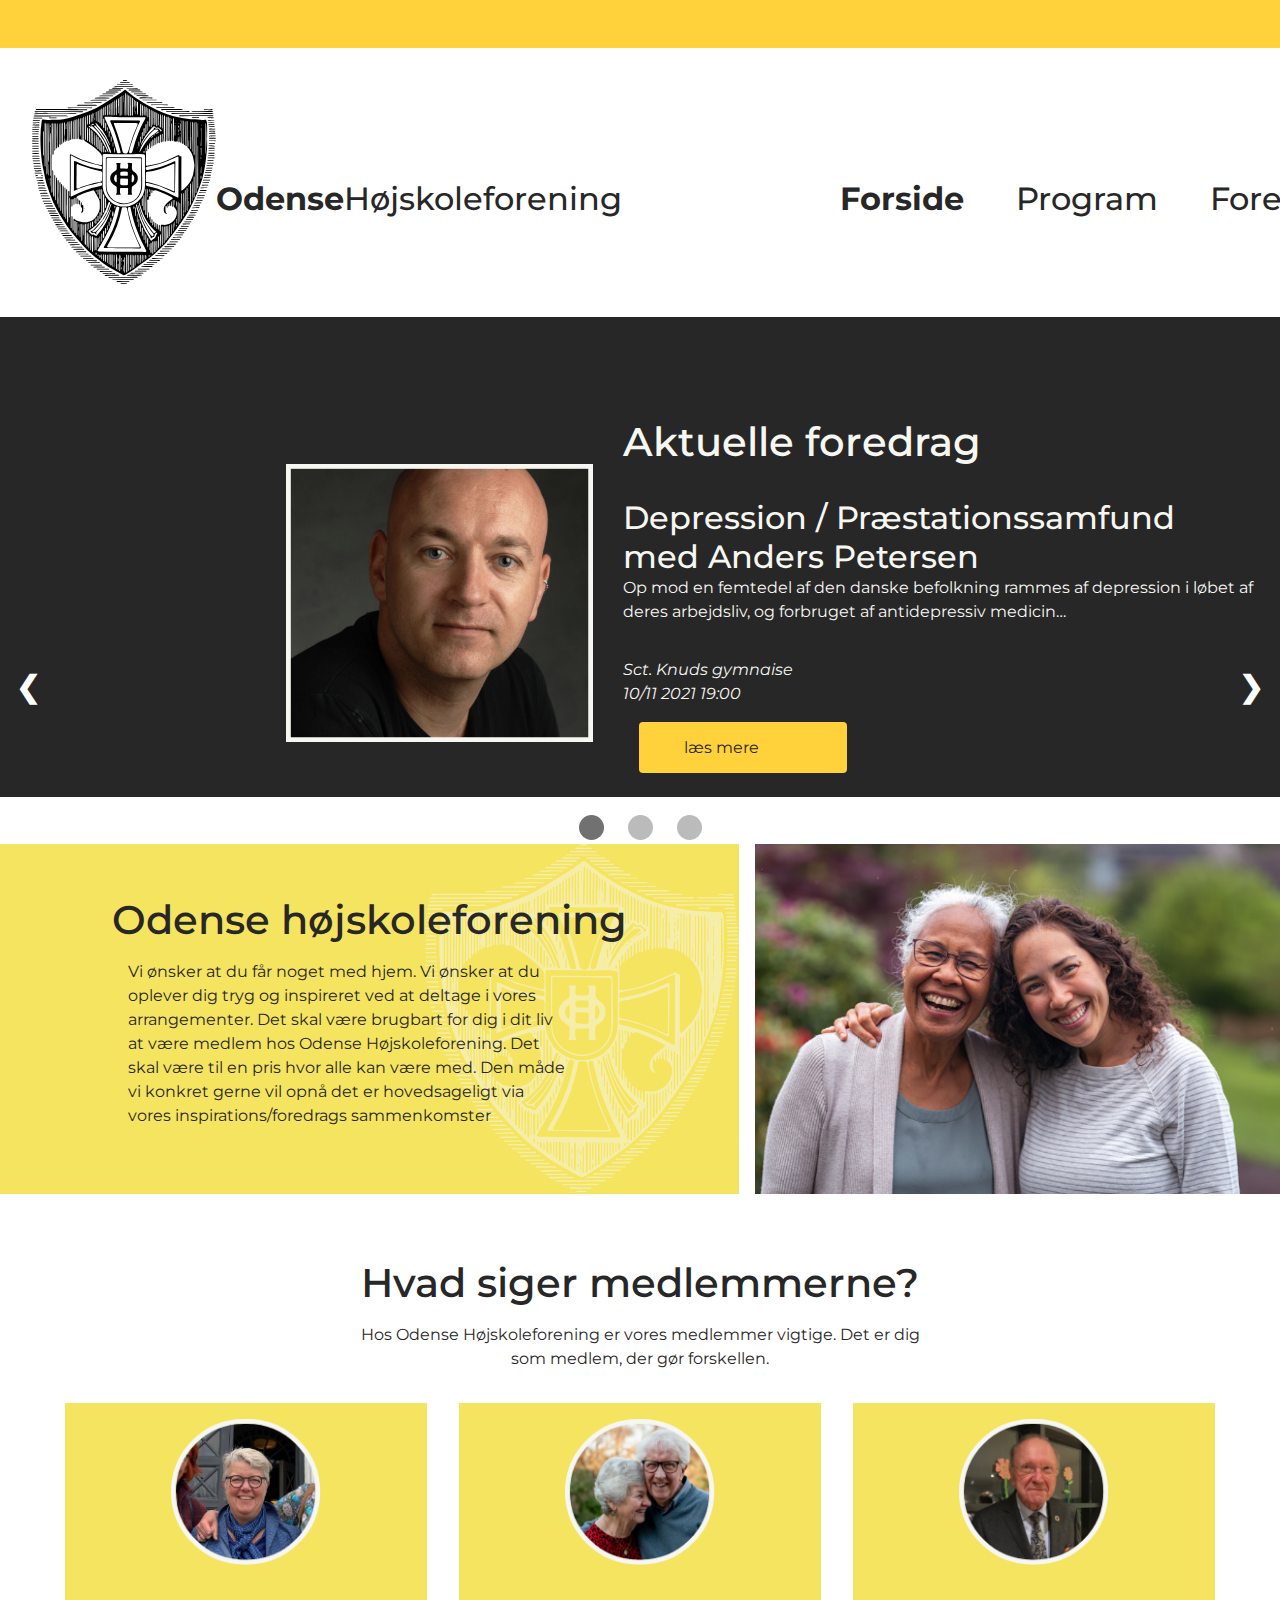
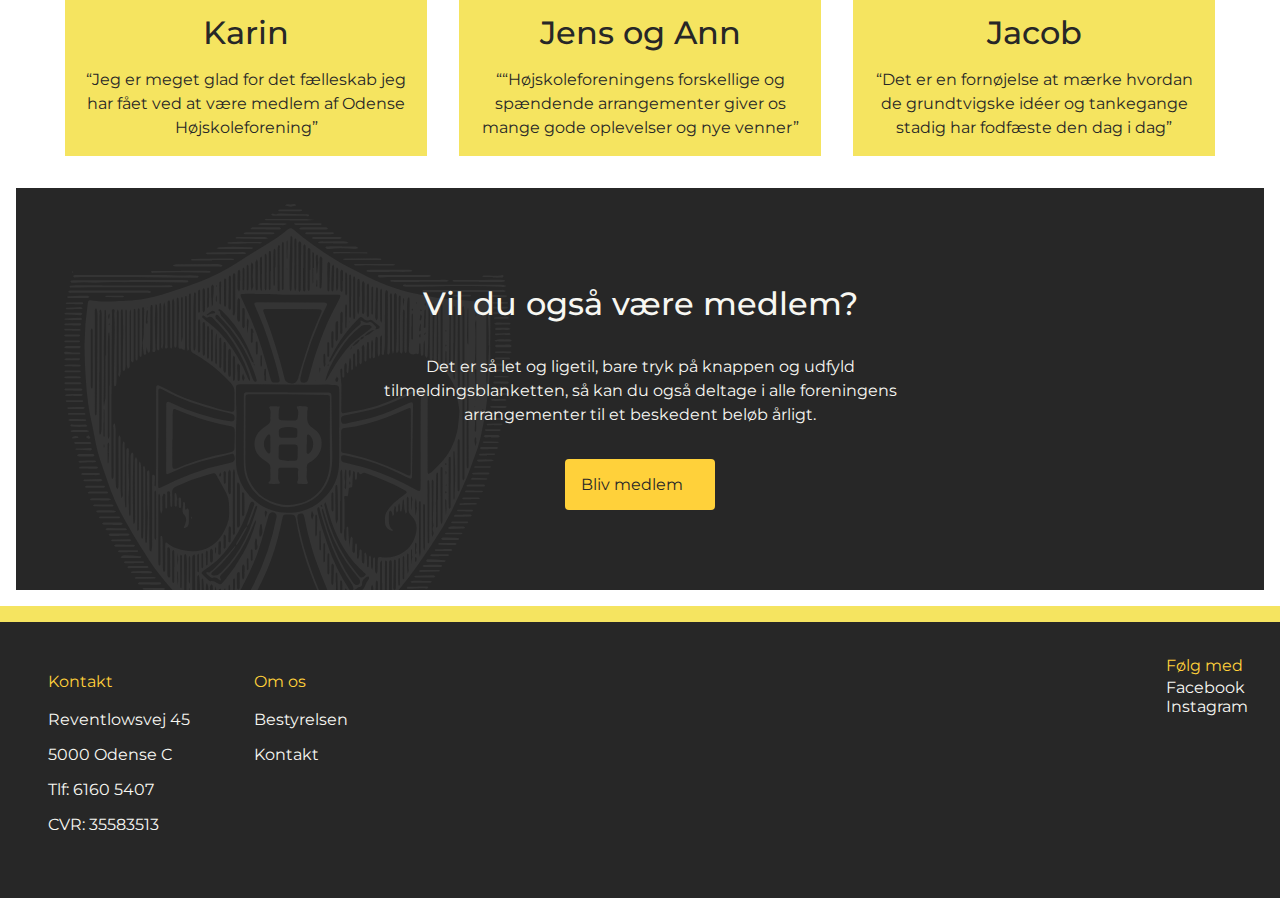
<file: index.html>
<!DOCTYPE html>
<html lang="da">

<head>
    <meta charset="UTF-8">
    <meta name="Description"
        content="Hos Odense højskole-forening vil vi mere end at holde foredrag. Du vil opleve hygge og et samvær med ligesindet om centrale emner her i livet. Du vil blive en del af et fællesskab som du kender det fra den forening du ellers hjemmevant med.">
    <meta http-equiv="X-UA-Compatible" content="IE=edge">
    <meta name="viewport" content="width=device-width, initial-scale=1.0">
    <title>O-hf Forside</title>
    <link rel="stylesheet" href="style.css">
    <link rel="stylesheet" href="https://cdnjs.cloudflare.com/ajax/libs/font-awesome/6.0.0-beta3/css/all.min.css"
        integrity="sha512-Fo3rlrZj/k7ujTnHg4CGR2D7kSs0v4LLanw2qksYuRlEzO+tcaEPQogQ0KaoGN26/zrn20ImR1DfuLWnOo7aBA=="
        crossorigin="anonymous" referrerpolicy="no-referrer" />
    <script src="app.js" defer></script>
    <link rel="stylesheet" href="slideshow.css">
    <script src="slideshow.js" defer></script>
</head>

<body>
    <div class="topline"></div>

    <nav>
        <div class="nav-wrap">
            <div class="logo-wrap">

                <img class="logo" src="./img/forside/ohf_logo.svg"
                    alt="Odense Højskole foredrag trygt fælleskab brugbart arrangementer pris">

                <h3><strong>Odense</strong>Højskoleforening</h3>
            </div>


            <ul>
                <li><a href="index.html"> <strong> Forside </strong></a></li>
                <li><a href="program.html">Program</a>

                </li>
                <li><a href="#">Foreningen</a>
                    <ul class="dropdown">
                        <li><a href="kontakt.html">Kontakt</a></li>
                        <li><a href="bestyrelsen.html">Bestyrelse</a></li>

                        <li><a href="bliv-medlem.html">Bliv medlem</a></li>
                    </ul>
                </li>
            </ul>
        </div>
        <div class="mobile-menu-wrap">
            <div class="logo-wrap">

                <img class="logo" src="./img/forside/ohf_logo.svg"
                    alt="Odense Højskole foredrag trygt fælleskab brugbart arrangementer pris">

                <h4><strong>Odense <br></strong>Højskoleforening</h4>
            </div>

            <div class="burger-menu" id="burgerMenu" onclick="showMenu()">
                <div class="icon-wrap">
                    <div class="burger-line"></div>
                    <div class="burger-line"></div>
                    <div class="burger-line"></div>
                </div>
            </div>
        </div>
        <div class="mobile-menu" id="mobileMenu">
            <i class="fas fa-times fa-5x" onclick="closeMenu()"></i>
            <ul>
                <li><a href="index.html">Forside</a></li>
                <li><a href="program.html">Program</a></li>
                <li><a href="kontakt.html">Kontakt</a></li>
                <li><a href="bestyrelsen.html">Bestyrelse</a></li>
                <li><a href="bliv-medlem.html">Bliv medlem</a></li>
            </ul>
        </div>
    </nav>
    <!-- Slideshow container -->
    <div class="slideshow-container">
        <!-- Full-width images with number and caption text -->
        <div class="mySlides fade">


            <div class="text content-container">
                <img class="img-slideshow" src="./img/program/feminisme.png"
                    alt="Odense Højskole foredrag om Rusland historie">

                <div class="img-container-slider">
                    <h2>Aktuelle foredrag
                    </h2>
                    <h3>Depression / Præstationssamfund <br> med Anders Petersen</h3>

                    <p>Op mod en femtedel af den danske befolkning rammes af depression i løbet af deres arbejdsliv, og
                        forbruget af antidepressiv medicin…
                    </p>
                    <br> <br>
                    <p><i>Sct. Knuds gymnaise <br> 10/11 2021 19:00</i></p>

                    <a href="program.html"> <span class="information-btn">
                            læs mere <i class="fa-solid fa-arrow-right"></i>
                        </span></a>
                </div>

            </div>
        </div>

        <div class="mySlides fade">



            <div class="text content-container">
                <img class="img-slideshow" src="img/program/Rusland.png"
                    alt="Odense Højskole foredrag om Rusland historie">

                <div class="img-container-slider">
                    <h2>Aktuelle foredrag
                    </h2>
                    <h3>Putins Rusland <br> med Jens Vorning</h3>

                    <p>Deltagerne får både et indblik i Ruslands historie og i hvordan, det står til under Putin.
                        Hvordan er vilkårerne for den almindelige russer og for den politiske opposition? Hvor står
                        Rusland militært og i forhold til Vesten og Kina?
                    </p>
                    <br> <br>
                    <p><i>Sct. Knuds gymnaise <br> 20/01 2022 19:00</i></p>
                    <a href="program.html"> <span class="information-btn">
                            læs mere <i class="fa-solid fa-arrow-right"></i>
                        </span></a>
                </div>
            </div>
        </div>

        <div class="mySlides fade">



            <div class="text content-container">
                <img class="img-slideshow" src="img/program/i-kongensklaer.png"
                    alt="Odense Højskole foredrag om Rusland historie">

                <div class="img-container-slider">
                    <h2>Aktuelle foredrag
                    </h2>
                    <h3> I kongens klæ’r
                        <br> Lone Træholt</h3>

                    <p>- En personlig beretning om et liv i Forsvaret, mange fantastiske
                        oplevelser og om at sprænge glasloftet.
                    </p>
                    <br> <br>
                    <p><i>Sct. Knuds gymnaise <br> 09/02 2022 18:00</i></p>
                    <a href="program.html"> <span class="information-btn">
                            læs mere <i class="fa-solid fa-arrow-right"></i>
                        </span></a>
                </div>
            </div>
        </div>
    </div>







    <!-- Next and previous buttons -->
    <a class="prev" onclick="plusSlides(-1)">&#10094;</a>
    <a class="next" onclick="plusSlides(1)">&#10095;</a>

    <br>
    <!-- The dots/circles -->
    <div style="text-align:center">
        <span class="dot" onclick="currentSlide(1)"></span>
        <span class="dot" onclick="currentSlide(2)"></span>
        <span class="dot" onclick="currentSlide(3)"></span>
    </div>


    <section class="about-ohf">
        <div class="wrapper-about-ohf">
            <img class="logo-underlay-about logo-opc" src="./img/forside/ohf_logo-white.svg"
                alt="Udover at vi hygger os ønsker vi at du får noget brugbart med hjem">
            <div class="content-index-about">
                <h2>Odense højskoleforening</h2>
                <p>Vi ønsker at du får noget med hjem. Vi ønsker at du oplever dig tryg og inspireret ved at deltage i
                    vores
                    arrangementer. Det skal være brugbart for dig i dit liv at være medlem hos Odense Højskoleforening.
                    Det
                    skal være til en pris hvor alle kan være med. Den måde vi konkret gerne vil opnå det er
                    hovedsageligt
                    via vores inspirations/foredrags sammenkomster</p>
            </div>
        </div>
        <img class="about-ohf-img" src="./img/forside/mor_datter.png"
            alt="Du skal føle at det er et trygt fællesskab også for dig. Fællessang fra højskolesangbogen ">
    </section>

    <section class="member-saying">
        <div class="text-member-top">
            <h2>Hvad siger medlemmerne?</h2>
            <p class="test"> Hos Odense Højskoleforening er vores medlemmer vigtige.
                Det er dig som medlem, der gør forskellen.
            </p>
        </div>



        <div class="member-sayings-wrap">
            <div class="member-sayings-block">
                <img src="img/forside/karin.png" alt="Samtale og samvær om aftenens emne">
                <h3>Karin</h3>
                <p>“Jeg er meget glad for det fælleskab jeg har fået ved at være medlem af Odense Højskoleforening”
                </p>
            </div>

            <div class="member-sayings-block">
                <img src="img/forside/jens_ann.png" alt="Du skal føle at det er et trygt fællesskab også for dig">
                <h3>Jens og Ann</h3>
                <p>““Højskoleforeningens forskellige og spændende arrangementer giver os mange gode oplevelser og
                    nye
                    venner”</p>
            </div>
            <div class="member-sayings-block" id="last-block-member">
                <img src="img/forside/jacob.png" alt="Foredragene skal være brugbart for dig i din hverdag">
                <h3>Jacob</h3>
                <p>“Det er en fornøjelse at mærke hvordan de grundtvigske idéer og tankegange stadig har fodfæste
                    den
                    dag i dag”
                </p>
            </div>
        </div>

    </section>

    <section class="become-member">
        <div class="become-member-bg">
            <img class="logo-underlay-slider become-member-underlay" src="./img/forside/ohf_logo-darkgrey.svg"
                alt="Det skal være til en pris hvor alle kan være med">
            <h3>Vil du også være medlem? </h3>
            <p>Det er så let og ligetil, bare tryk på knappen og udfyld tilmeldingsblanketten, så kan du også deltage i
                alle foreningens arrangementer til et beskedent beløb årligt. </p>

        </div>
        <a href="bliv-medlem.html" class="become-mem-btn"> <span class="information-btn ">
                Bliv medlem <i class="fa-solid fa-arrow-right"></i>
            </span></a>
    </section>
    <div class="line-through-footer"> </div>
    <footer>

        <div class="footer-wrap">
            <div class="contact-footer">
                <p>Kontakt</p>
                <ul>
                    <li>Reventlowsvej 45</li>
                    <li>5000 Odense C</li>
                    <li>Tlf: 6160 5407</li>
                    <li>CVR: 35583513</li>
                </ul>
            </div>
            <div class="links-footer">
                <p>Om os</p>
                <ul>
                    <li><a href="bestyrelsen.html">Bestyrelsen</a></li>

                    <li><a href="kontakt.html">Kontakt</a></li>

                </ul>
            </div>
        </div>

        <div class="some-footer">
            <p>Følg med</p>
            <div class="some-wrap-footer">
                <i></i>
                <a href="facebook.com"> Facebook</a>
            </div>
            <div class="some-wrap-footer">
                <i></i>
                <a href="instagram.com"> Instagram</a>
            </div>
        </div>
    </footer>


</body>

</html>
</file>
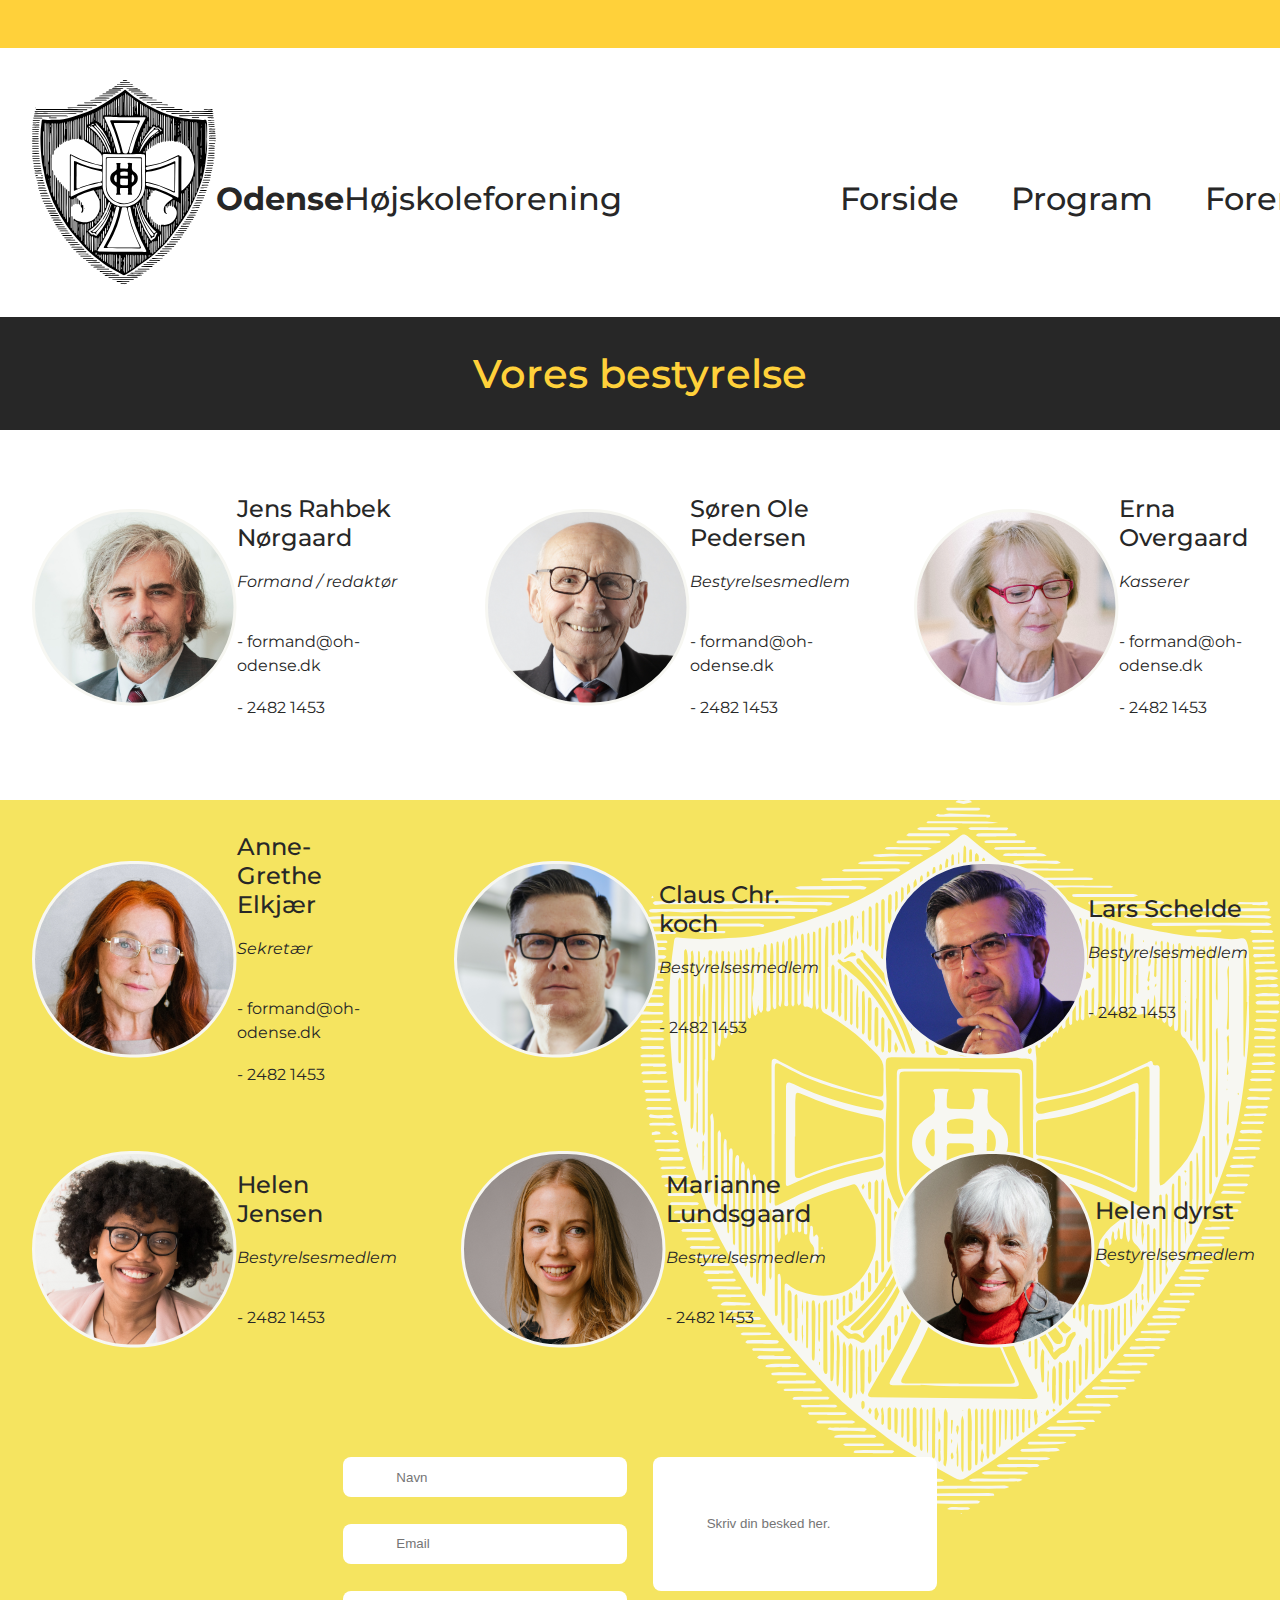
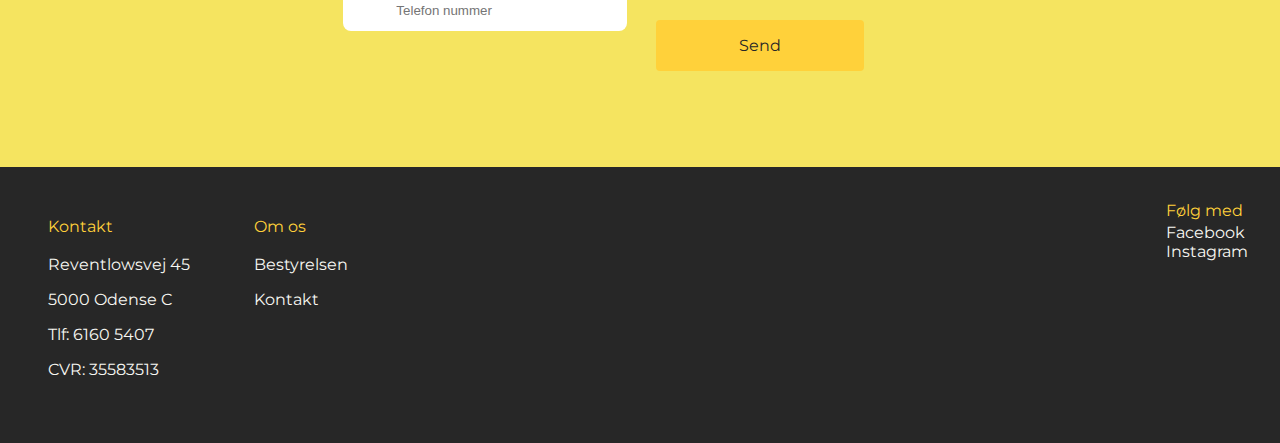
<file: bestyrelsen.html>
<!DOCTYPE html>
<html lang="da">

<head>
    <meta charset="UTF-8">
    <meta http-equiv="X-UA-Compatible" content="IE=edge">
    <meta name="viewport" content="width=device-width, initial-scale=1.0">
    <title>Bestyrelsen O-HF</title>
    <link rel="stylesheet" href="style.css">
    <link rel="stylesheet" href="https://cdnjs.cloudflare.com/ajax/libs/font-awesome/6.0.0-beta3/css/all.min.css"
        integrity="sha512-Fo3rlrZj/k7ujTnHg4CGR2D7kSs0v4LLanw2qksYuRlEzO+tcaEPQogQ0KaoGN26/zrn20ImR1DfuLWnOo7aBA=="
        crossorigin="anonymous" referrerpolicy="no-referrer" />
    <script src="app.js" defer></script>
</head>

<body>
    <div class="topline"></div>
    <nav>
        <div class="nav-wrap">
            <div class="logo-wrap">
                <img class="logo" src="./img/forside/ohf_logo.svg"
                    alt="Odense, højskole, forening, foredrag, samvær, fællesskabet">
                <h3><strong>Odense</strong>Højskoleforening</h3>
            </div>


            <ul>
                <li><a href="index.html">Forside</a></li>
                <li><a href="program.html">Program</a>

                </li>
                <li><a href="#">Foreningen</a>
                    <ul class="dropdown">
                        <li><a href="kontakt.html">Kontakt</a></li>
                        <li><a href="bestyrelsen.html">Bestyrelse</a></li>

                        <li><a href="bliv-medlem.html">Bliv medlem</a></li>
                    </ul>
                </li>
            </ul>
        </div>
        <div class="mobile-menu-wrap">
            <div class="logo-wrap">
                <img class="logo" src="./img/forside/ohf_logo.svg"
                    alt="Odense, højskole, forening, foredrag, samvær, fællesskabet">
                <h4><strong>Odense <br></strong>Højskoleforening</h4>
            </div>

            <div class="burger-menu" id="burgerMenu" onclick="showMenu()">
                <div class="icon-wrap">
                    <div class="burger-line"></div>
                    <div class="burger-line"></div>
                    <div class="burger-line"></div>
                </div>
            </div>
        </div>

        <div class="mobile-menu" id="mobileMenu">
            <i class="fas fa-times fa-5x" onclick="closeMenu()"></i>
            <ul>

                <li><a href="index.html">Odense højskole</a></li>
                <li><a href="program.html">Program</a></li>

                <li><a href="kontakt.html">Kontakt</a></li>
                <li><a href="bestyrelsen.html">Bestyrelse</a></li>

                <li><a href="bliv-medlem.html">Bliv medlem</a></li>

            </ul>
        </div>


    </nav>


    <div class="black-line-through">
        <h2>Vores bestyrelse</h2>
    </div>

    <div class="flex-coloumn-row-wrap-board">
        <div class="single-person-wrap-board">
            <img src="./img/bestyrelsen/jens.png" alt="Odense, højskole, forening, foredrag, samvær, fællesskabet">
            <div class="content-wrap-board">
                <h4>Jens Rahbek
                    Nørgaard </h4> <br>
                <p><i>Formand / redaktør</i></p><br>
                <br>
                <p><i class="fas fa-envelope"></i> - formand@oh-odense.dk</p><br>
                <p><i class="fas fa-phone"></i> - 2482 1453</p>
            </div>
        </div>
        <div class="single-person-wrap-board">
            <img src="./img/bestyrelsen/soeren.png" alt="Odense, højskole, forening, foredrag, samvær, fællesskabet">
            <div class="content-wrap-board">
                <h4>Søren Ole Pedersen </h4> <br>
                <p><i>Bestyrelsesmedlem</i></p><br>
                <br>
                <p><i class="fas fa-envelope"></i> - formand@oh-odense.dk</p><br>
                <p><i class="fas fa-phone"></i> - 2482 1453</p>
            </div>
        </div>
        <div class="single-person-wrap-board">
            <img src="./img/bestyrelsen/erna.png" alt="Odense, højskole, forening, foredrag, samvær, fællesskabet">
            <div class="content-wrap-board">
                <h4>Erna Overgaard </h4> <br>
                <p><i>Kasserer</i></p><br>
                <br>
                <p><i class="fas fa-envelope"></i> - formand@oh-odense.dk</p><br>
                <p><i class="fas fa-phone"></i> - 2482 1453</p>
            </div>
        </div>
    </div>



    <div class="yellow-background-board">
        <div class="flex-coloumn-row-wrap-board">
            <div class="single-person-wrap-board">
                <img src="./img/bestyrelsen/anne.png" alt="Odense, højskole, forening, foredrag, samvær, fællesskabet">
                <div class="content-wrap-board">
                    <h4>Anne-Grethe Elkjær </h4> <br>
                    <p><i>Sekretær</i></p><br>
                    <br>
                    <p><i class="fas fa-envelope"></i> - formand@oh-odense.dk</p><br>
                    <p><i class="fas fa-phone"></i> - 2482 1453</p>
                </div>
            </div>
            <div class="single-person-wrap-board">
                <img src="./img/bestyrelsen/claus.png" alt="Odense, højskole, forening, foredrag, samvær, fællesskabet">
                <div class="content-wrap-board">
                    <h4>Claus Chr. koch </h4> <br>
                    <p><i>Bestyrelsesmedlem</i></p><br>
                    <br>

                    <p><i class="fas fa-phone"></i> - 2482 1453</p>
                </div>
            </div>
            <div class="single-person-wrap-board">
                <img src="./img/bestyrelsen/lars.png"
                    alt="Lars,Odense, højskole, forening, foredrag, samvær, fællesskabet">
                <div class="content-wrap-board">
                    <h4>Lars Schelde</h4> <br>
                    <p><i>Bestyrelsesmedlem</i></p><br>
                    <br>

                    <p><i class="fas fa-phone"></i> - 2482 1453</p>
                </div>
            </div>
        </div>

        <div class="flex-coloumn-row-wrap-board">
            <div class="single-person-wrap-board">
                <img src="./img/bestyrelsen/helen_j.png" alt="Helen højskole, forening, foredrag fællesskabet">
                <div class="content-wrap-board">
                    <h4>Helen Jensen </h4> <br>
                    <p><i>Bestyrelsesmedlem</i></p><br>
                    <br>

                    <p><i class="fas fa-phone"></i> - 2482 1453</p>
                </div>
            </div>
            <div class="single-person-wrap-board">
                <img src="./img/bestyrelsen/marianne.png" alt="Marianne Odense, højskole, forening">
                <div class="content-wrap-board">
                    <h4>Marianne Lundsgaard </h4> <br>
                    <p><i>Bestyrelsesmedlem</i></p><br>
                    <br>

                    <p><i class="fas fa-phone"></i> - 2482 1453</p>
                </div>
            </div>
            <div class="single-person-wrap-board">
                <img src="./img/bestyrelsen/helen_d.png" alt="Helen Odense, højskole, forening">
                <div class="content-wrap-board">
                    <h4>Helen dyrst </h4> <br>
                    <p><i>Bestyrelsesmedlem</i></p><br>
                    <br>

                </div>
            </div>
        </div>
        <form class="contact-form-container" autocomplete="on" id="form-board">
            <div class="form-contact-wrap">

                <input type="text" placeholder="Navn" id="fName" required>
                <input type="text" placeholder="Email" id="email" required>
                <input type="text" placeholder="Telefon nummer" id="phoneNumber" required>
            </div>


            <div class="container-inside-form">
                <input class="msg-input" type="text" placeholder="Skriv din besked her." required>


                <button class="information-btn" type="submit">Send</button>
            </div>
        </form>
    </div>





    <div class="line-through-footer"> </div>
    <footer>

        <div class="footer-wrap">
            <div class="contact-footer">
                <p>Kontakt</p>
                <ul>
                    <li>Reventlowsvej 45</li>
                    <li>5000 Odense C</li>
                    <li>Tlf: 6160 5407</li>
                    <li>CVR: 35583513</li>
                </ul>
            </div>
            <div class="links-footer">
                <p>Om os</p>
                <ul>
                    <li><a href="bestyrelsen.html">Bestyrelsen</a></li>

                    <li><a href="kontakt.html">Kontakt</a></li>

                </ul>
            </div>
        </div>

        <div class="some-footer">
            <p>Følg med</p>
            <div class="some-wrap-footer">
                <i></i>
                <a href="facebook.com"> Facebook</a>
            </div>
            <div class="some-wrap-footer">
                <i></i>
                <a href="instagram.com"> Instagram</a>
            </div>
        </div>
    </footer>

</body>

</html>
</file>
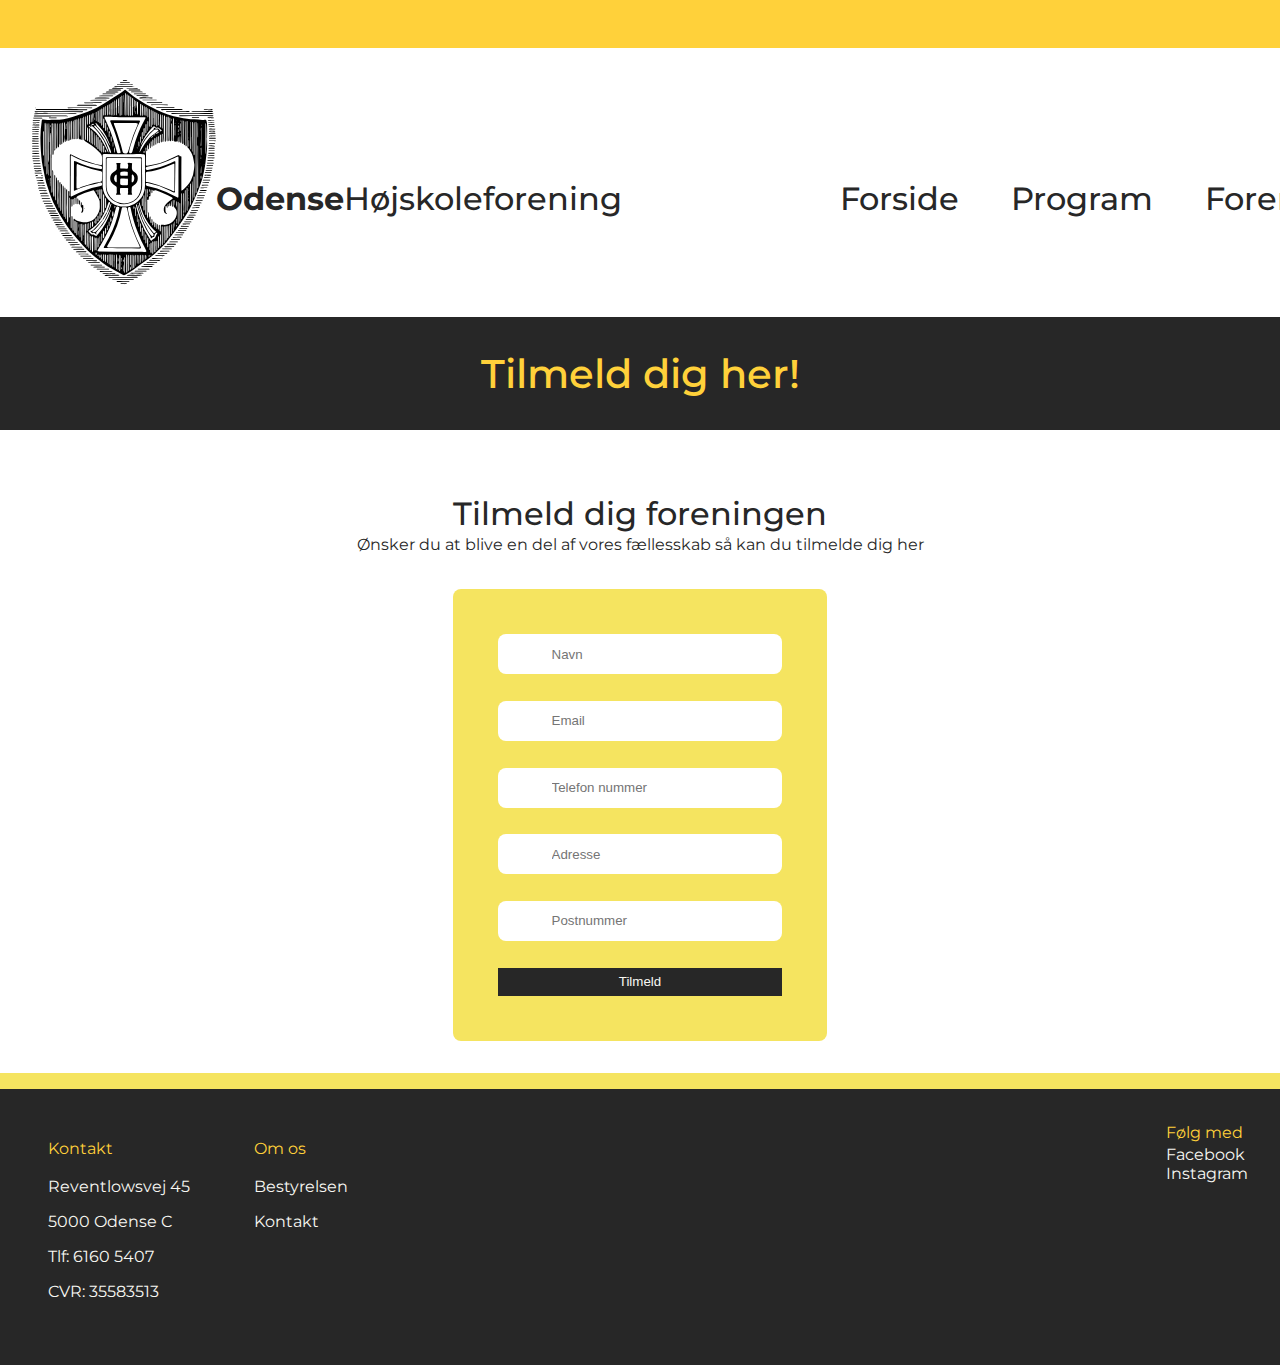
<file: bliv-medlem.html>
<!DOCTYPE html>
<html lang="da">

<head>
    <meta charset="UTF-8">
    <meta http-equiv="X-UA-Compatible" content="IE=edge">
    <meta name="viewport" content="width=device-width, initial-scale=1.0">
    <title>O-hf Forside</title>
    <link rel="stylesheet" href="style.css">
    <link rel="stylesheet" href="medlem.css">
    <link rel="stylesheet" href="https://cdnjs.cloudflare.com/ajax/libs/font-awesome/6.0.0-beta3/css/all.min.css"
        integrity="sha512-Fo3rlrZj/k7ujTnHg4CGR2D7kSs0v4LLanw2qksYuRlEzO+tcaEPQogQ0KaoGN26/zrn20ImR1DfuLWnOo7aBA=="
        crossorigin="anonymous" referrerpolicy="no-referrer" />

    <script src="nicole.js" defer></script>
</head>

<body>
    <div class="topline"></div>

    <nav>
        <div class="nav-wrap">
            <div class="logo-wrap">
                <img class="logo" src="./img/forside/ohf_logo.svg"
                    alt="Det skal være til en pris hvor alle kan være med">
                <h3><strong>Odense</strong>Højskoleforening</h3>
            </div>


            <ul>
                <li><a href="index.html">Forside</a></li>
                <li><a href="program.html">Program</a>

                </li>
                <li><a href="#">Foreningen</a>
                    <ul class="dropdown">
                        <li><a href="kontakt.html">Kontakt</a></li>
                        <li><a href="bestyrelsen.html">Bestyrelse</a></li>

                        <li><a href="bliv-medlem.html">Bliv medlem</a></li>
                    </ul>
                </li>
            </ul>
        </div>
        <div class="mobile-menu-wrap">
            <div class="logo-wrap">
                <img class="logo" src="./img/forside/ohf_logo.svg"
                    alt="Odense, højskole, forening, foredrag, samvær, fællesskabet">
                <h4><strong>Odense <br></strong>Højskoleforening</h4>
            </div>

            <div class="burger-menu" id="burgerMenu" onclick="showMenu()">
                <div class="icon-wrap">
                    <div class="burger-line"></div>
                    <div class="burger-line"></div>
                    <div class="burger-line"></div>
                </div>
            </div>
        </div>

        <div class="mobile-menu" id="mobileMenu">
            <i class="fas fa-times fa-5x" onclick="closeMenu()"></i>
            <ul>

                <li><a href="index.html">Forside</a></li>
                <li><a href="program.html">Program</a></li>

                <li><a href="kontakt.html">Kontakt</a></li>
                <li><a href="bestyrelsen.html">Bestyrelse</a></li>

                <li><a href="bliv-medlem.html">Bliv medlem</a></li>

            </ul>
        </div>


    </nav>


    <div class="black-line-through">
        <h2> Tilmeld dig her!</h2>
    </div>

    <div class="container-sign-up">
        <h3>Tilmeld dig foreningen</h3>
        <p>Ønsker du at blive en del af vores fællesskab
            så kan du tilmelde dig her </p>
        <div class="card-signup">
            <p id="error"></p>
            <form id="form--signup" class="form-signup" autocomplete="on" onsubmit="check()">
                <input id="name" class="signup-item1" type="text" placeholder="Navn">
                <input id="mail" class="signup-item1" type="text" placeholder="Email">
                <input id="phone" class="signup-item1" type="text" placeholder="Telefon nummer">
                <input id="adress" class="signup-item1" type="text" placeholder="Adresse">
                <input id="zip" class="signup-item1" type="text" placeholder="Postnummer">
                <button id="submit" type="submit" class="read-more-btn">
                    Tilmeld
                </button>
            </form>
        </div>

    </div>

    <div class="line-through-footer"> </div>
    <footer>

        <div class="footer-wrap">
            <div class="contact-footer">
                <p>Kontakt</p>
                <ul>
                    <li>Reventlowsvej 45</li>
                    <li>5000 Odense C</li>
                    <li>Tlf: 6160 5407</li>
                    <li>CVR: 35583513</li>
                </ul>
            </div>
            <div class="links-footer">
                <p>Om os</p>
                <ul>
                    <li><a href="bestyrelsen.html">Bestyrelsen</a></li>

                    <li><a href="kontakt.html">Kontakt</a></li>

                </ul>
            </div>
        </div>

        <div class="some-footer">
            <p>Følg med</p>
            <div class="some-wrap-footer">
                <i></i>
                <a href="facebook.com"> Facebook</a>
            </div>
            <div class="some-wrap-footer">
                <i></i>
                <a href="instagram.com"> Instagram</a>
            </div>
        </div>
    </footer>


</body>

</html>
</file>
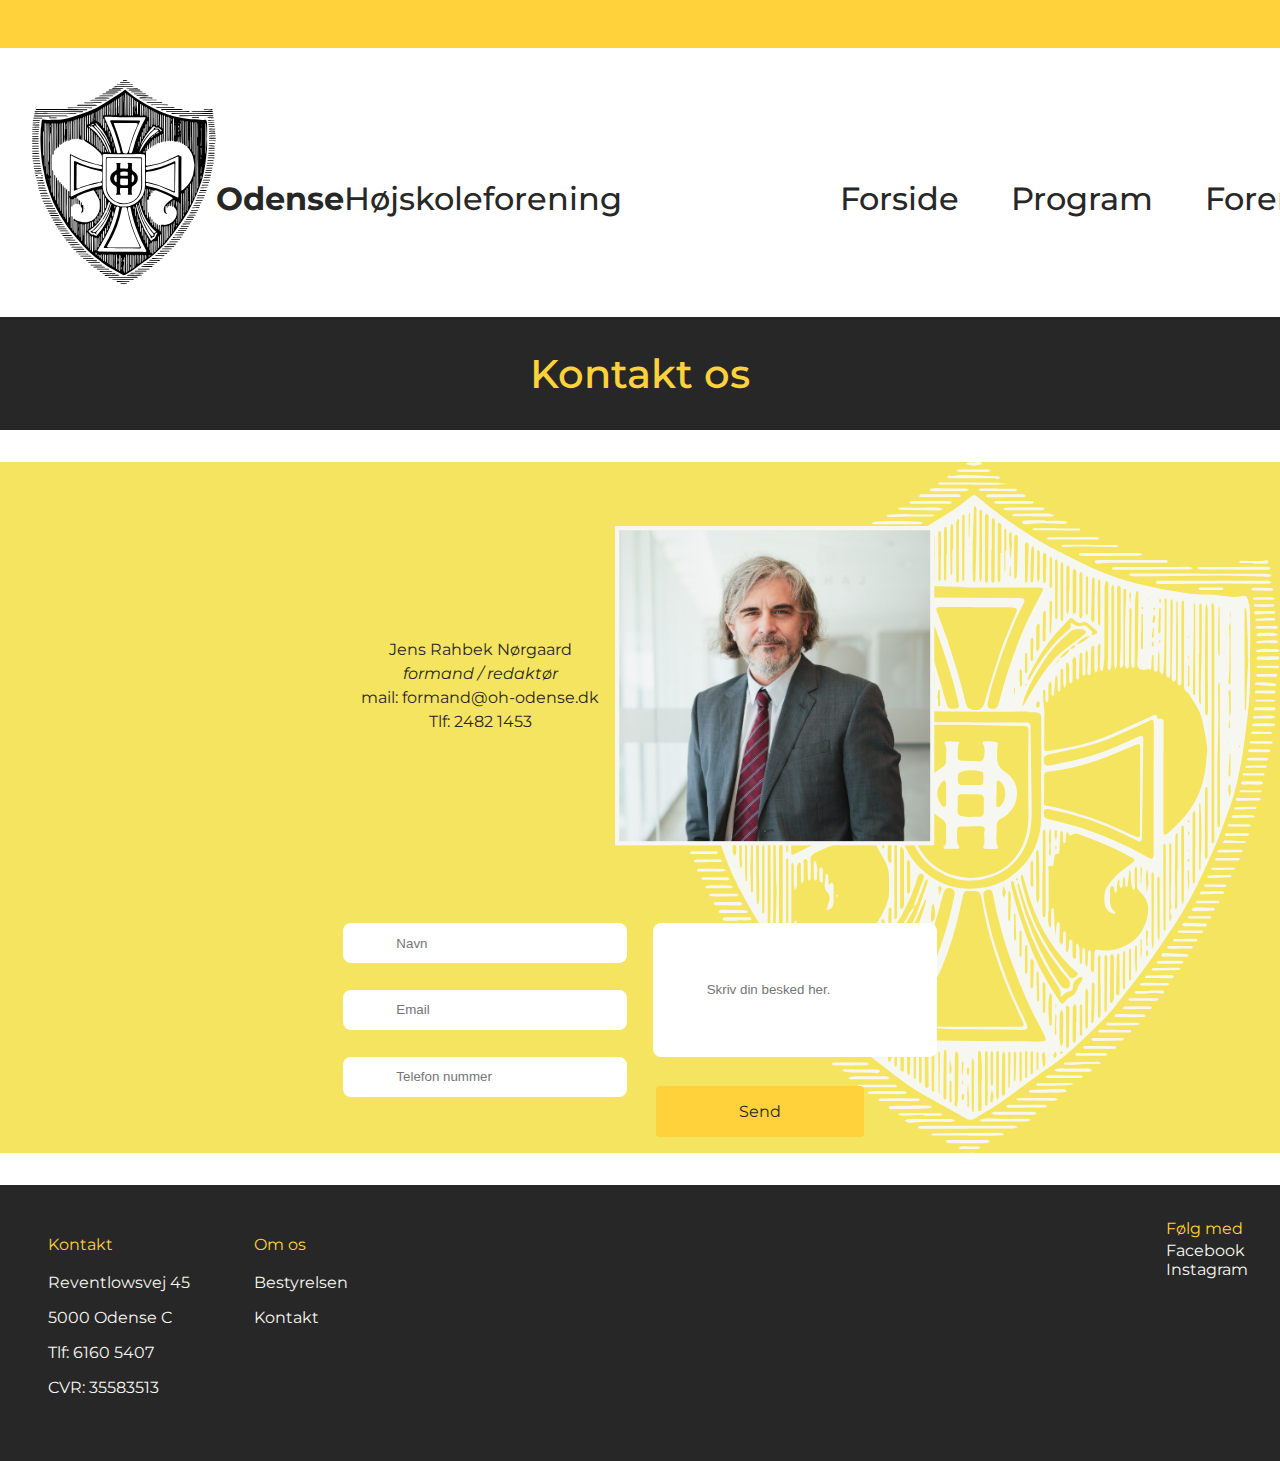
<file: kontakt.html>
<!DOCTYPE html>
<html lang="da">

<head>
    <meta charset="UTF-8">
    <meta http-equiv="X-UA-Compatible" content="IE=edge">
    <meta name="viewport" content="width=device-width, initial-scale=1.0">
    <title>O-hf Forside</title>
    <link rel="stylesheet" href="style.css">
    <link rel="stylesheet" href="https://cdnjs.cloudflare.com/ajax/libs/font-awesome/6.0.0-beta3/css/all.min.css"
        integrity="sha512-Fo3rlrZj/k7ujTnHg4CGR2D7kSs0v4LLanw2qksYuRlEzO+tcaEPQogQ0KaoGN26/zrn20ImR1DfuLWnOo7aBA=="
        crossorigin="anonymous" referrerpolicy="no-referrer" />
    <script src="app.js" defer></script>
    <script src="stopReload.js" defer></script>

</head>

<body>
    <div class="topline"></div>

    <nav>
        <div class="nav-wrap">
            <div class="logo-wrap">
                <img class="logo" src="./img/forside/ohf_logo.svg" alt="">
                <h3><strong>Odense</strong>Højskoleforening</h3>
            </div>


            <ul>
                <li><a href="index.html">Forside</a></li>
                <li><a href="program.html">Program</a>

                </li>
                <li><a href="#">Foreningen</a>
                    <ul class="dropdown">
                        <li><a href="kontakt.html"> <strong> Kontakt</strong></a></li>
                        <li><a href="bestyrelsen.html">Bestyrelse</a></li>

                        <li><a href="bliv-medlem.html">Bliv medlem</a></li>
                    </ul>
                </li>
            </ul>
        </div>
        <div class="mobile-menu-wrap">
            <div class="logo-wrap">
                <img class="logo" src="./img/forside/ohf_logo.svg" alt="">
                <h4><strong>Odense <br></strong>Højskoleforening</h4>
            </div>

            <div class="burger-menu" id="burgerMenu" onclick="showMenu()">
                <div class="icon-wrap">
                    <div class="burger-line"></div>
                    <div class="burger-line"></div>
                    <div class="burger-line"></div>
                </div>
            </div>
        </div>

        <div class="mobile-menu" id="mobileMenu">
            <!--  Event handler -->
            <i class="fas fa-times fa-5x" onclick="closeMenu()"></i>
            <ul>

                <li><a href="index.html">Forside</a></li>
                <li><a href="program.html">Program</a></li>

                <li><a href="kontakt.html">Kontakt</a></li>
                <li><a href="bestyrelsen.html">Bestyrelse</a></li>

                <li><a href="bliv-medlem.html">Bliv medlem</a></li>

            </ul>
        </div>


    </nav>


    <div class="black-line-through">
        <h2>Kontakt os</h2>
    </div>

    <section class="card-contactform">
        <div class="contact-wrap-top">

            <div class="contact-form-writing">
                <p>Jens Rahbek Nørgaard</p>
                <p><i>formand / redaktør</i></p>
                <p>mail: formand@oh-odense.dk
                </p>
                <p>Tlf: 2482 1453</p>
            </div>
            <img src="./img/bestyrelsen/jens-contact.png" alt="Portræt af Jens, bestyrelsesformand.">
        </div>

        <div class="member-modal" id="closeme">

            <ul id="menu">
            </ul>

            <button onclick="closeModal()" class="information-btn" id="closeBtn">Bekræft</button>

        </div>


        <form class="contact-form-container" autocomplete="on" id="form-contact" onsubmit="confirmMessage()">
            <div class="form-contact-wrap">

                <input type="text" placeholder="Navn" id="fName" required>
                <input type="text" placeholder="Email" id="email" required>
                <input type="text" placeholder="Telefon nummer" id="phoneNumber" required>
            </div>


            <div class="container-inside-form">
                <input class="msg-input" type="text" placeholder="Skriv din besked her." id="msg-input" required>


                <button class="information-btn" type="submit">Send</button>
            </div>
        </form>


    </section>

    <footer>

        <div class="footer-wrap">
            <div class="contact-footer">
                <p>Kontakt</p>
                <ul>
                    <li>Reventlowsvej 45</li>
                    <li>5000 Odense C</li>
                    <li>Tlf: 6160 5407</li>
                    <li>CVR: 35583513</li>
                </ul>
            </div>
            <div class="links-footer">
                <p>Om os</p>
                <ul>
                    <li><a href="bestyrelsen.html">Bestyrelsen</a></li>

                    <li><a href="kontakt.html">Kontakt</a></li>

                </ul>
            </div>
        </div>

        <div class="some-footer">
            <p>Følg med</p>
            <div class="some-wrap-footer">
                <i></i>
                <a href="facebook.com"> Facebook</a>
            </div>
            <div class="some-wrap-footer">
                <i></i>
                <a href="instagram.com"> Instagram</a>
            </div>
        </div>
    </footer>


</body>

</html>
</file>
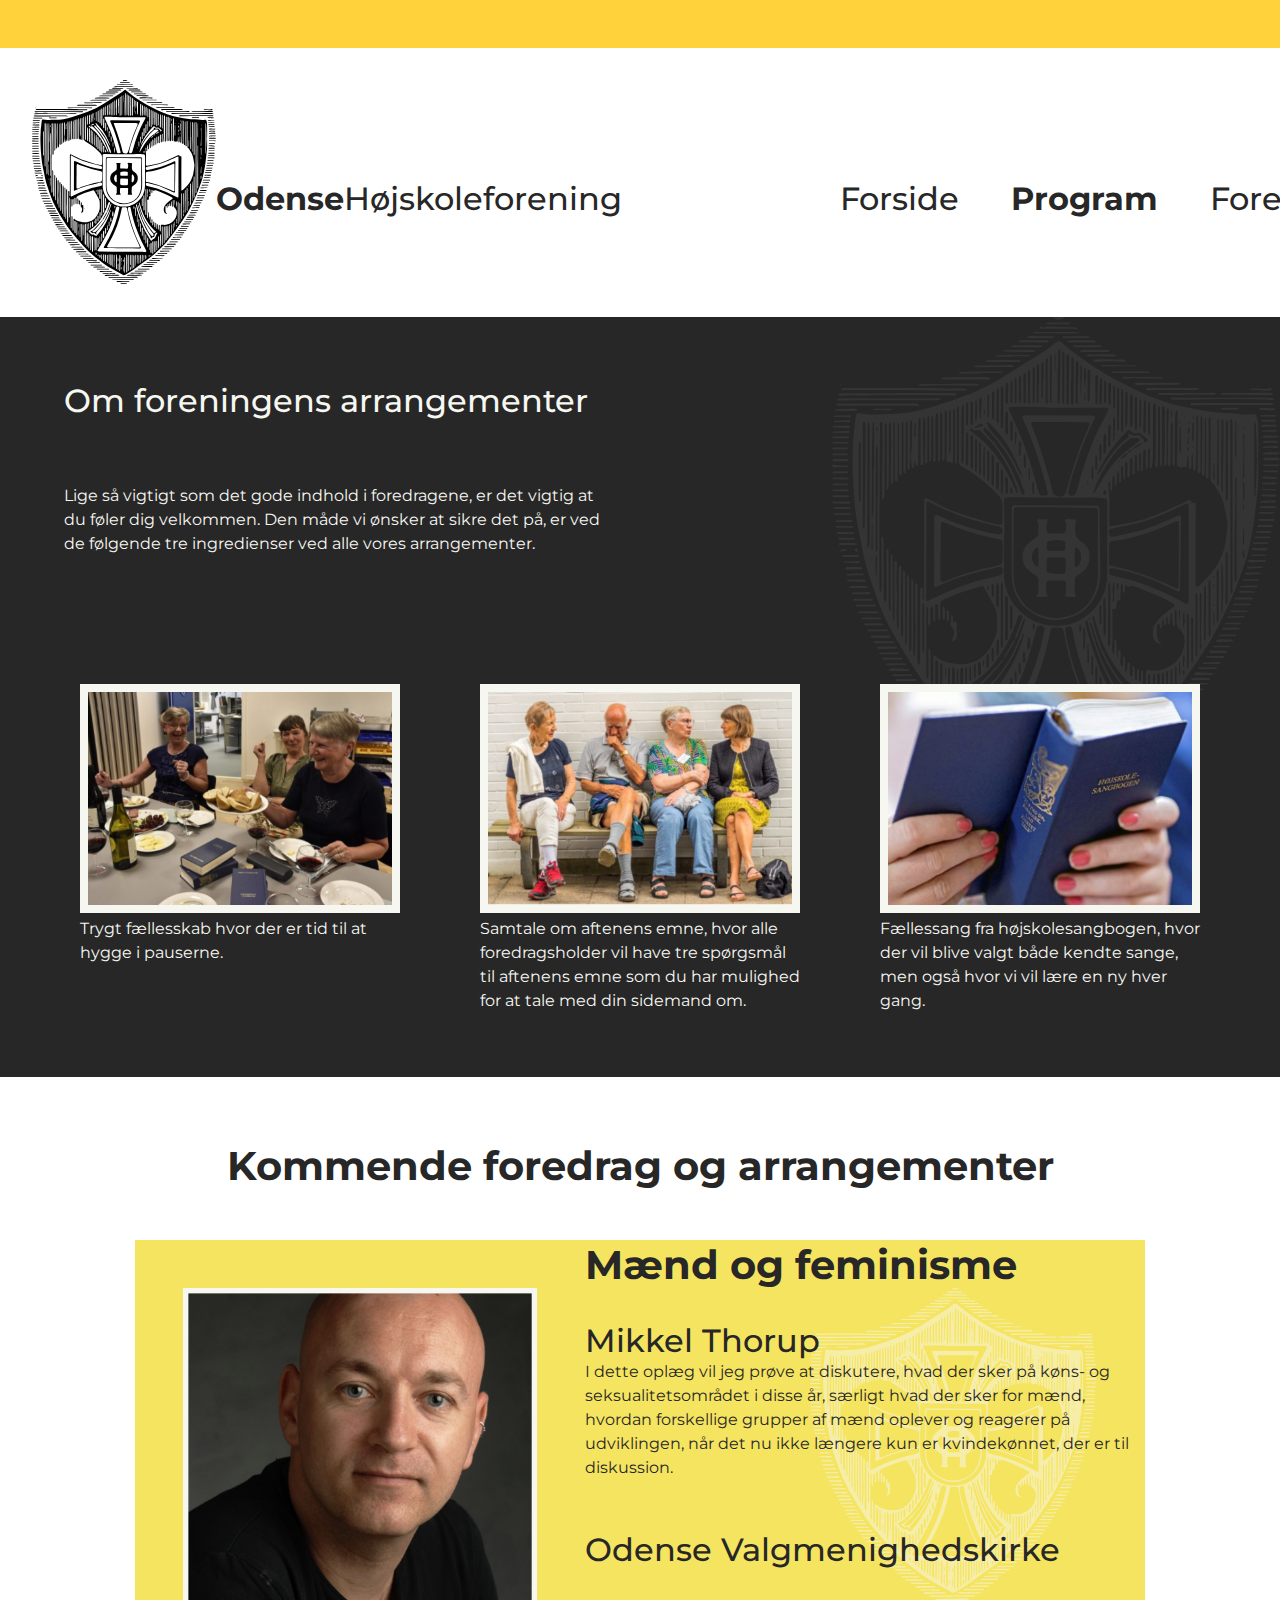
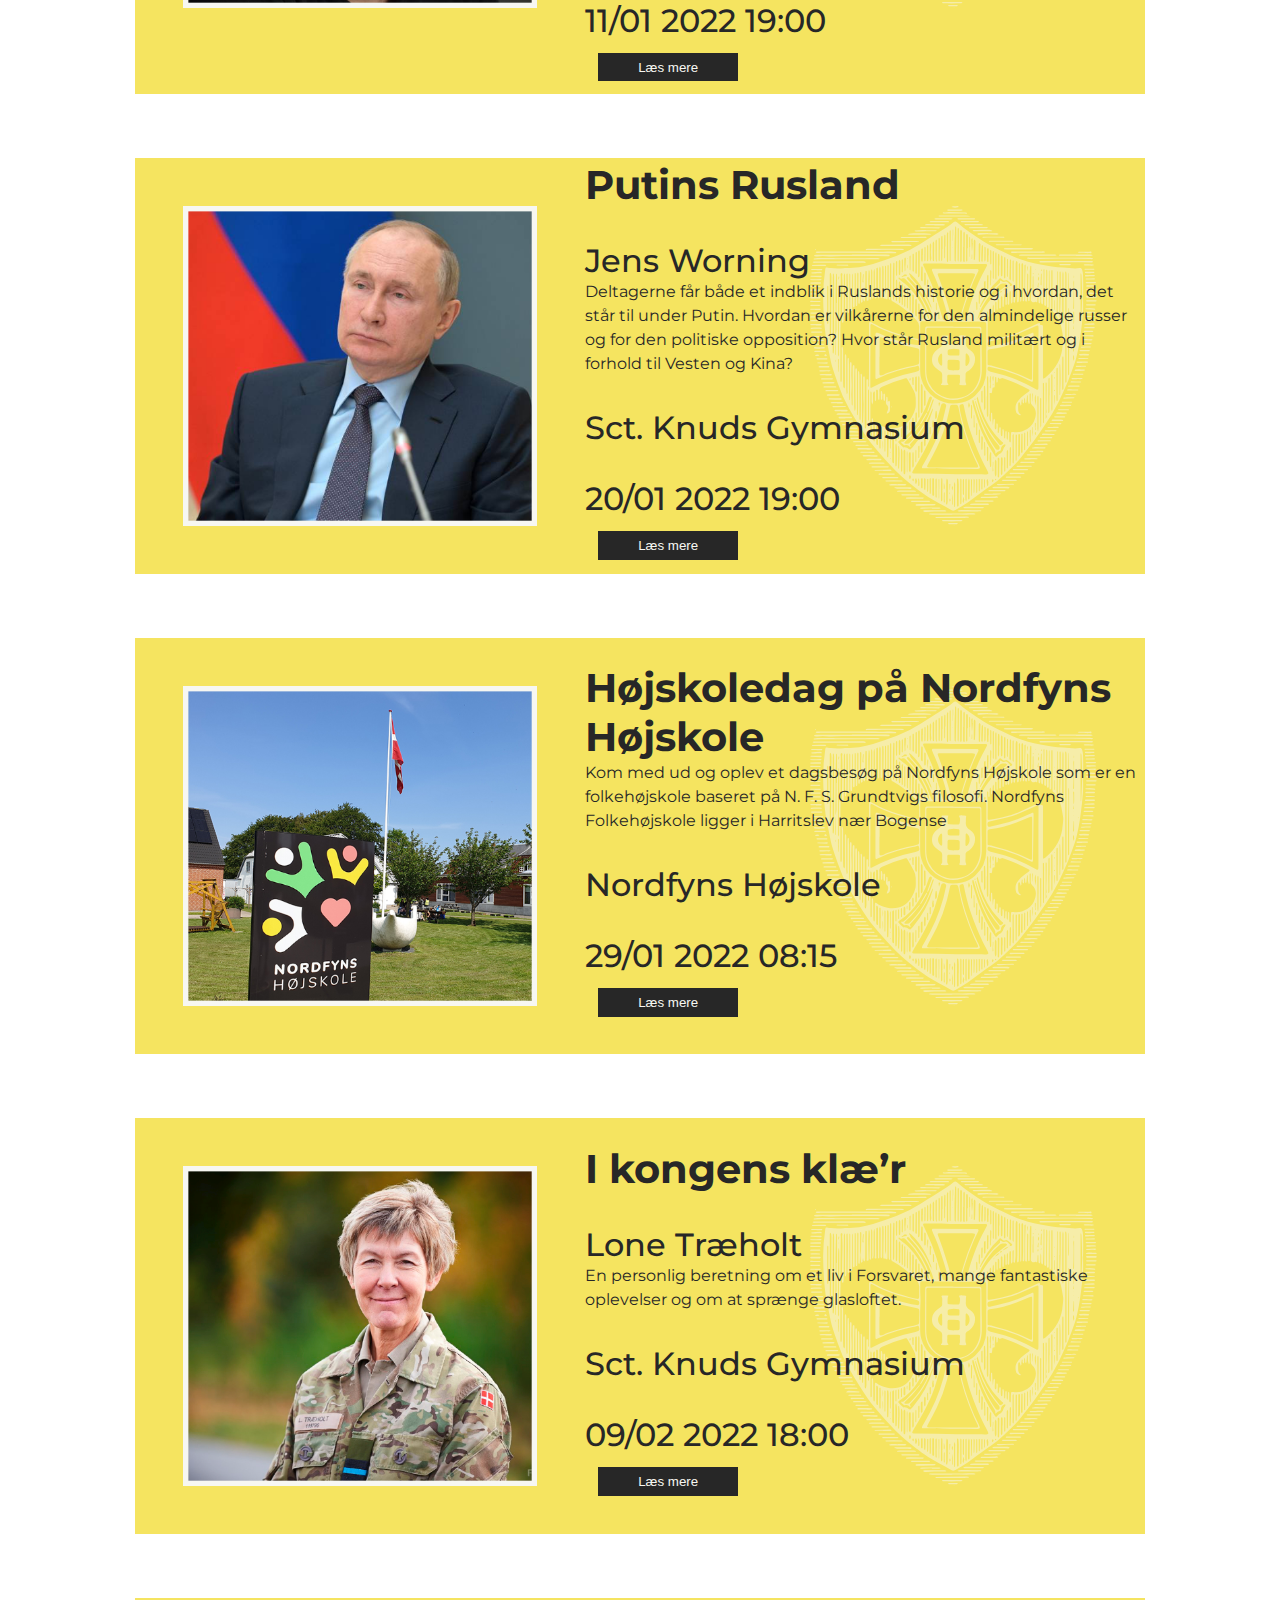
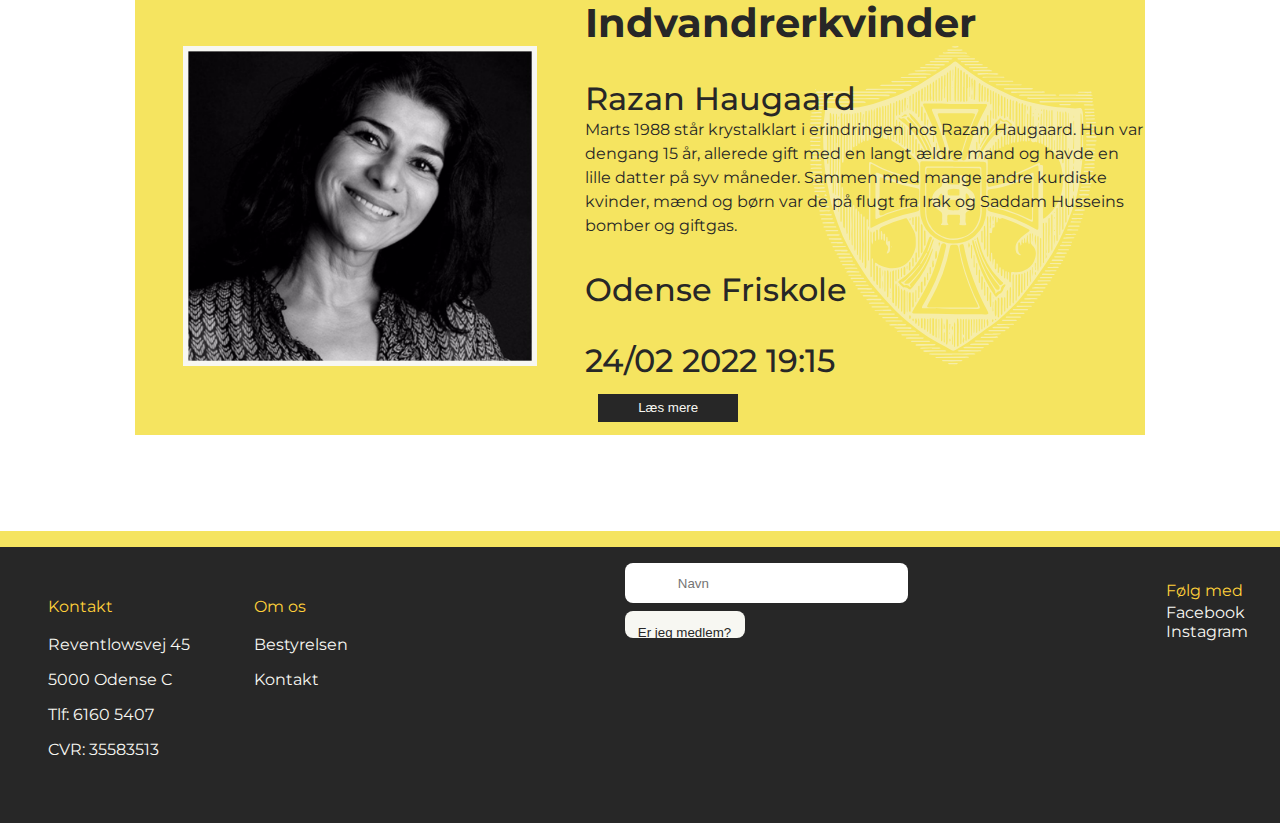
<file: program.html>
<!DOCTYPE html>
<html lang="da">

<head>
    <meta charset="UTF-8">
    <meta http-equiv="X-UA-Compatible" content="IE=edge">
    <meta name="viewport" content="width=device-width, initial-scale=1.0">
    <title>Program O-HF</title>
    <link rel="stylesheet" href="style.css">
    <link rel="stylesheet" href="simon.css">
    <link rel="stylesheet" href="https://cdnjs.cloudflare.com/ajax/libs/font-awesome/6.0.0-beta3/css/all.min.css"
        integrity="sha512-Fo3rlrZj/k7ujTnHg4CGR2D7kSs0v4LLanw2qksYuRlEzO+tcaEPQogQ0KaoGN26/zrn20ImR1DfuLWnOo7aBA=="
        crossorigin="anonymous" referrerpolicy="no-referrer" />
    <script src="app.js" defer></script>
    <script src="simon.js" defer></script>
</head>

<body>
    <div class="topline"></div>

    <nav>
        <div class="nav-wrap">
            <div class="logo-wrap">
                <img class="logo" src="./img/forside/ohf_logo.svg"
                    alt="Odense, højskole, forening, foredrag, samvær, fællesskabe">
                <h3><strong>Odense</strong>Højskoleforening</h3>
            </div>


            <ul>
                <li><a href="index.html">Forside</a></li>
                <li><a href="program.html"> <strong> Program </strong></a>

                </li>
                <li><a href="#">Foreningen</a>
                    <ul class="dropdown">
                        <li><a href="kontakt.html">Kontakt</a></li>
                        <li><a href="bestyrelsen.html">Bestyrelse</a></li>

                        <li><a href="bliv-medlem.html">Bliv medlem</a></li>
                    </ul>
                </li>
            </ul>
        </div>
        <div class="mobile-menu-wrap">
            <div class="logo-wrap">
                <img class="logo" src="./img/forside/ohf_logo.svg"
                    alt="Odense, højskole, forening, foredrag, samvær, fællesskabe">
                <h4><strong>Odense <br></strong>Højskoleforening</h4>
            </div>

            <div class="burger-menu" id="burgerMenu" onclick="showMenu()">
                <div class="icon-wrap">
                    <div class="burger-line"></div>
                    <div class="burger-line"></div>
                    <div class="burger-line"></div>
                </div>
            </div>
        </div>

        <div class="mobile-menu" id="mobileMenu">
            <i class="fas fa-times fa-5x" onclick="closeMenu()"></i>
            <ul>

                <li><a href="index.html">Forside</a></li>
                <li><a href="program.html">Program</a></li>

                <li><a href="kontakt.html">Kontakt</a></li>
                <li><a href="bestyrelsen.html">Bestyrelse</a></li>

                <li><a href="bliv-medlem.html">Bliv medlem</a></li>

            </ul>
        </div>


    </nav>

    <section>
        <div class="program-top-info">
            <div class="content-program-wrap">
                <img class="logo-underlay-slider" src="./img/forside/ohf_logo-darkgrey.svg" id="top-program-overlay"
                    alt="">
                <h3>Om foreningens arrangementer</h3>
                <p>Lige så vigtigt som det gode indhold i foredragene,
                    er det vigtig at du føler dig velkommen. Den måde vi
                    ønsker at sikre det på, er ved de følgende tre ingredienser
                    ved alle vores arrangementer.

                </p>
            </div>
            <div class="program-content-img-wrap">

                <div class="single-img-block">
                    <img src="./img/program/top1.png" alt="Du skal føle at det er et trygt fællesskab også for dig">
                    <p>Trygt fællesskab hvor der er tid til at hygge i
                        pauserne.
                    </p>
                </div>

                <div class="single-img-block">
                    <img src="./img/program/top2.png"
                        alt="Udover at vi hygger os ønsker vi at du får noget brugbart med hjem">
                    <p>Samtale om aftenens emne, hvor alle foredragsholder vil have tre spørgsmål til aftenens emne som
                        du har mulighed for at tale med din sidemand om.

                    </p>
                </div>

                <div class="single-img-block">
                    <img src="./img/program/top.3.png" alt="Samtale og samvær om aftenens emne">
                    <p>Fællessang fra højskolesangbogen, hvor der vil
                        blive valgt både kendte sange, men også hvor
                        vi vil lære en ny hver gang.
                    </p>
                </div>

            </div>
        </div>
    </section>

    <section class="program">

        <h2>Kommende foredrag og arrangementer</h2> <br>
        <div class="card-program">
            <img class="logo-underlay-slider logo-opc" src="./img/forside/ohf_logo-white.svg" alt="">
            <img src="./img/program/feminisme.png" alt="">
            <div class="content-wrap-program">
                <h2>Mænd og feminisme
                </h2>
                <h3>Mikkel Thorup</h3>
                <p>I dette oplæg vil jeg prøve at diskutere, hvad der
                    sker på køns- og seksualitetsområdet i disse år, særligt hvad der
                    sker for mænd, hvordan forskellige grupper af mænd oplever og
                    reagerer på udviklingen, når det nu ikke længere kun er kvindekønnet, der er til diskussion.</p>
                <br>
                <p id="info">Mikkel Thorup har flere bøger bag sig,
                    bl.a. ”Fjendskab” (i serien Tænkepause).
                    I 2021 udgav han ”Kønnets idehistorie”,
                    en antologi. Mens han samlede antologien, skrev han bogen ”Antifeminisme”,
                    fordi han blev overrasket over, hvor meget kvindehad, der er i offentliggjorte artikler og bøger.
                    ”Vores offentlige debat er i disse år fyldt med #metoo, kønskvoter, transrettigheder og unge
                    feminister, der kræver deres ret.
                    Men også af kritik, modreaktioner, påberåbelser af naturlige forskelle mellem kønnene og følelser
                    af, at udviklingen går for langt
                    og for hurtigt.</p>

                <h3>Odense Valgmenighedskirke</h3>
                <h3>11/01 2022 19:00</h3>
                <button onclick="visMere()" class="read-more-btn">
                    Læs mere
                </button>

            </div>
        </div>

        <div class="card-program">
            <img class="logo-underlay-slider logo-opc" src="./img/forside/ohf_logo-white.svg"
                alt="Odense, højskole, forening, foredrag, samvær, fællesskabet">
            <img src="./img/program/Rusland.png" alt="">
            <div class="content-wrap-program">
                <h2>
                    Putins Rusland
                </h2>
                <h3>Jens Worning</h3>
                <p>Deltagerne får både et indblik i Ruslands historie og i hvordan, det står til under Putin. Hvordan er
                    vilkårerne for den almindelige russer og for den politiske opposition? Hvor står Rusland militært og
                    i forhold til Vesten og Kina?
                    <h3>Sct. Knuds Gymnasium</h3>
                    <h3>20/01 2022 19:00</h3>
                    <button class="read-more-btn">
                        Læs mere
                    </button>
            </div>
        </div>

        <div class="card-program">
            <img class="logo-underlay-slider logo-opc" src="./img/forside/ohf_logo-white.svg" id="overlay-card"
                alt="Odense, højskole, forening, foredrag, samvær, fællesskabet">
            <img src="./img/program/højskoledag.png" alt="">
            <div class="content-wrap-program">
                <h2>Højskoledag på
                    Nordfyns Højskole
                </h2>
                <p>Kom med ud og oplev et dagsbesøg på Nordfyns Højskole som er en folkehøjskole baseret på N. F. S.
                    Grundtvigs filosofi. Nordfyns Folkehøjskole ligger i Harritslev nær Bogense
                    <h3>Nordfyns Højskole</h3>
                    <h3>29/01 2022 08:15</h3>
                    <button class="read-more-btn">
                        Læs mere
                    </button>
            </div>
        </div>

        <div class="card-program">
            <img class="logo-underlay-slider logo-opc" src="./img/forside/ohf_logo-white.svg"
                alt="Odense, højskole, forening, foredrag, samvær, fællesskabet">
            <img src="./img/program/i-kongensklaer.png" alt="">
            <div class="content-wrap-program">
                <h2>I kongens klæ’r

                </h2>
                <h3>Lone Træholt</h3>
                <p> En personlig beretning om et liv i Forsvaret, mange fantastiske
                    oplevelser og om at sprænge glasloftet. </p>
                <h3>Sct. Knuds Gymnasium</h3>
                <h3>09/02 2022 18:00</h3>
                <button class="read-more-btn">
                    Læs mere
                </button>
            </div>
        </div>



        <div class="card-program">
            <img class="logo-underlay-slider logo-opc" src="./img/forside/ohf_logo-white.svg"
                alt="Odense, højskole, forening, foredrag, samvær, fællesskabet">
            <img src="./img/program/indvandrer.png" alt="">
            <div class="content-wrap-program">
                <h2>Indvandrerkvinder

                </h2>
                <h3>Razan Haugaard</h3>
                <p>Marts 1988 står krystalklart i erindringen hos Razan Haugaard.
                    Hun var dengang 15 år, allerede gift med en langt ældre mand og havde en lille datter på syv
                    måneder. Sammen med mange andre kurdiske kvinder, mænd og børn var de på flugt fra Irak og Saddam
                    Husseins bomber og giftgas.</p>

                <h3>Odense Friskole</h3>
                <h3>24/02 2022 19:15</h3>
                <button class="read-more-btn">
                    Læs mere
                </button>
            </div>
        </div>
    </section>



    <div class="line-through-footer"> </div>
    <footer>

        <div class="footer-wrap">
            <div class="contact-footer">
                <p>Kontakt</p>
                <ul>
                    <li>Reventlowsvej 45</li>
                    <li>5000 Odense C</li>
                    <li>Tlf: 6160 5407</li>
                    <li>CVR: 35583513</li>
                </ul>
            </div>
            <div class="links-footer">
                <p>Om os</p>
                <ul>
                    <li><a href="bestyrelsen.html">Bestyrelsen</a></li>

                    <li><a href="kontakt.html">Kontakt</a></li>

                </ul>
            </div>
        </div>
        <div class="simon-js-wrap">
            <input type="text" id="tilføj" placeholder="Navn">

            <br>

            <button type="button" name="button" onclick="tjekMedlem()" class="btn-medlem">Er jeg medlem?</button>
        </div>
        <div id="medlem">

            <div class="medlem_style">

                <button type="button" name="button" class="btn_close" onclick="closePopup()">X</button>

                <p>Du er medlem!</p>
                <br>
                <p>Som medlem kan du tilmelde dig vores arrangementer</p>
                <br>
                <p>klik på knappen under for at finde dem.</p>

                <button type="button" name="button" class="btn-select" onclick="window.location.href='program.html'">Se
                    program</button>
            </div>

        </div>

        <div id="ikke_medlem">

            <div class="medlem_style">

                <button type="button" name="button" class="btn_close" onclick="closePopup()">X</button>

                <p>Du er ikke medlem!</p>
                <p>Tilmeld dig i dag og gå aldrig glip af vores spændende arrangementer</p>
                <p>Tryk på knapper og bliv medlem.</p>
                <br>
                <button type="button" name="button" class="btn-select"
                    onclick="window.location.href='bliv-medlem.html'">Tilmeld dig her!</button>

            </div>

        </div>



        <div class="some-footer">
            <p>Følg med</p>
            <div class="some-wrap-footer">
                <i></i>
                <a href="facebook.com"> Facebook</a>
            </div>
            <div class="some-wrap-footer">
                <i></i>
                <a href="instagram.com"> Instagram</a>
            </div>
        </div>
    </footer>

</body>

</html>
</file>
<file: style.css>
@import url('https://fonts.googleapis.com/css2?family=Montserrat:ital,wght@0,100;0,200;0,300;0,400;0,500;0,600;0,700;0,800;0,900;1,100;1,200;1,300;1,400;1,500;1,600;1,700;1,800;1,900&display=swap');

:root {

    --clr-dark: #272727;
    --clr-dark200: #333333;
    --clr-light: #F7f7f2;
    --clr-accnt-dyellow: #FFD13A;
    --clr-accnt-yellow: #F5E460;
    --clr-accnt-lyellow: #FFF185;

    --ff-prim: 'Montserrat', sans-serif;

    --fs-h1: 3rem;
    --fs-h2: 2.5rem;
    --fs-h3: 2rem;
    --fs-h4: 1.5rem;
    --fs-p: 1rem;


    --fw-h1: 900;
    --fw-h2: 540;
    --fw-h3: 500;


    --lh-p: 1.5;
}

h1 {
    color: var(--clr-dark);
    font-size: var(--fs-h1);
    font-weight: var(--fw-h1);
    font-family: var(--ff-prim);
}

h2 {
    color: var(--clr-dark);
    font-size: var(--fs-h2);
    font-weight: var(--fw-h2);
    font-family: var(--ff-prim);
}

h3 {
    color: var(--clr-dark);
    font-size: var(--fs-h3);
    font-weight: var(--fw-h3);
    font-family: var(--ff-prim);
    margin-top: 1em;
}

h4 {
    color: var(--clr-dark);
    font-size: var(--fs-h4);
    font-weight: var(--fw-h3);
    font-family: var(--ff-prim);


}

p {
    color: var(--clr-dark);
    font-size: var(--fs-p);
    font-family: var(--ff-prim);
    line-height: var(--lh-p);
}

.test {
    color: var(--clr-dark);
    font-size: var(--fs-p);
    font-family: var(--ff-prim);
    text-align: center;
    margin-top: 1em;
    margin-bottom: 1em;
}



* {
    padding: 0;
    margin: 0;
    box-sizing: border-box;
    list-style: none;
    text-decoration: none;
}

.topline {
    height: 3em;
    width: 100%;
    background: var(--clr-accnt-dyellow);
}

nav {
    display: flex;
    justify-content: space-between;
    align-items: center;
    margin: 2em 2em;
}

.nav-wrap {
    display: flex;
    align-items: center;
    width: 100%;

}

.logo-wrap {
    display: flex;
    align-items: center;
}

.logo {
    height: 205px;
}

nav ul {
    display: flex;
    margin-top: 2em;
    margin-left: 12em;
}

nav li {
    margin-left: 1em;
    color: var(--clr-dark);
    font-size: var(--fs-h3);
    font-weight: var(--fw-h3);
    font-family: var(--ff-prim);
    cursor: pointer;
    transition: .15s ease-in;
}

nav li:hover {
    transform: scale(1.1);
}

nav a {
    color: var(--clr-dark);
    font-size: var(--fs-3);
    font-weight: var(--fw-h3);
    font-family: var(--ff-prim);
}

nav li {
    list-style: none;
    margin: 10px;
    padding-left: 0;
    z-index: 2;
}

nav li {
    color: var(--clr-dark);
    display: block;
    float: left;
    padding: 1rem;
    position: relative;
    text-decoration: none;
    transition-duration: 0.15s;
}

nav li a {
    color: var(--clr-dark);

}

nav li:hover {
    cursor: pointer;
}

nav ul li ul {
    background: var(--clr-accnt-yellow);
    visibility: hidden;
    opacity: 0;
    min-width: 5rem;
    position: absolute;
    transition: all 0.5s ease;
    margin-top: 1rem;
    left: 0;
    display: none;
}

nav ul li:hover>ul,
nav ul li ul:hover {
    visibility: visible;
    opacity: 1;
    display: block;
}

nav ul li ul li {
    clear: both;
    width: 100%;
}

.dropdown {
    margin: 0;
}

.mobile-menu-wrap {
    display: flex;
    justify-content: space-between;
    align-items: center;
    display: none;
    width: 100vw;
}

.burger-menu {
    display: flex;
    cursor: pointer;
}

.burger-line {
    height: 8px;
    width: 34px;
    background: var(--clr-dark);
    margin: .35em;
}

.mobile-menu {

    justify-content: center;
    align-items: center;
    height: 100vh;
    width: 100vw;
    background: var(--clr-dark);
    color: var(--clr-light);
    position: fixed;
    z-index: 8;
    top: 0;
    left: 0;
    display: none;

}

.mobile-menu ul {
    display: flex;
    flex-direction: column;
}

.mobile-menu li {
    margin: .6em 0;
}

.mobile-menu a {
    color: var(--clr-light);
}

.fa-times {
    position: relative;
    top: 1em;
    left: 6em;
    cursor: pointer;
    z-index: 9;
}



@media only screen and (max-width: 1200px) {
    .nav-wrap {
        display: none;
    }

    .mobile-menu-wrap {
        display: flex;
    }
}


/* navigation slutter her */

.black-line-through {
    padding: 2em;
    width: 100%;
    background: var(--clr-dark);
    margin: 2em 0;
    display: flex;
    justify-content: center;
    align-items: center;
}

.black-line-through h2 {
    color: var(--clr-accnt-dyellow);
    margin: auto;
}

.slideshow-container {
    display: flex;
}

.program-slider {
    display: flex;
    background: var(--clr-dark);
    margin: 1em;
    position: relative;
    overflow: hidden;
    z-index: 0;
}

.program-slider img {
    margin-left: 10em;
}

.content-wrapper-program-slider {
    display: flex;
    flex-direction: column;
    justify-content: center;
    max-width: 90ch;
    margin: 5em;
    max-width: 60%;
}

.slider-img {
    height: 455px;
    width: 455px;
    margin: 2em;
}

.logo-underlay-slider {
    height: 500px;
    position: absolute;
    right: 0;
    top: 0;
    z-index: -1;

}

.content-wrapper-program-slider h2 {
    color: var(--clr-light);
}

.content-wrapper-program-slider h3 {
    color: var(--clr-light);
}

.content-wrapper-program-slider p {
    color: var(--clr-light);
}

.information-btn {
    background: var(--clr-accnt-dyellow);
    color: var(--clr-dark);
    max-width: 13em;
    border: none;
    border-radius: 4px;
    margin: 1em;
    padding: 1em;
    cursor: pointer;
    transition: .15s ease-in-out;
    display: flex;
    justify-content: space-evenly;
    align-items: center;
    color: var(--clr-dark);
    font-size: var(--fs-p);
    font-family: var(--ff-prim);
}

.information-btn i {
    margin-left: 1em;
}

.information-btn:hover {
    background: var(--clr-dark);
    color: var(--clr-accnt-yellow);
    border: var(--clr-accnt-dyellow) solid .1em;

}

@media only screen and (max-width: 900px) {
    .program-slider {
        display: flex;
        flex-direction: column;
        justify-content: center;
        align-items: center;
    }

    .program-slider img {
        margin: 1em;
    }


    .about-ohf-img {
        display: none;
    }
}



.about-ohf {
    display: flex;
    justify-content: space-between;
    max-width: 100%;
    overflow: hidden;


}


.content-index-about {
    margin-left: auto;
    margin-right: auto;
    position: relative;
    z-index: 3;
}

.wrapper-about-ohf {
    background: var(--clr-accnt-yellow);
    margin-left: auto;
    margin-right: 1em;
    display: flex;
    flex-direction: column;
    justify-content: center;
    align-items: flex-start;
    width: 100%;
    position: relative;
}

.wrapper-about-ohf p {
    max-width: 40ch;
    margin: 1rem;
    z-index: 2;
}

.wrapper-about-ohf h3 {
    max-width: 40ch;
    margin: 1rem;
    z-index: 2;
}

.about-ohf img {
    height: 350px;
}

.logo-underlay-about {
    position: absolute;
    right: 0;
    z-index: 0;
}

.member-saying {
    display: flex;
    flex-direction: column;
    margin: 1em;
}

.text-member-top {
    display: flex;
    flex-direction: column;
    justify-content: center;
    margin-top: 3em;
    align-items: center;
    max-width: 70ch;
    margin-left: auto;
    margin-right: auto;
}

.text-member-top h2 {
    white-space: nowrap;
}

.member-sayings-wrap {
    display: flex;
    justify-content: center;
    align-items: center;
}

@media only screen and (max-width: 900px) {
    .member-sayings-wrap {
        flex-wrap: wrap;
    }
}

.member-sayings-block {
    background: var(--clr-accnt-yellow);
    margin: 1em;
    display: flex;
    flex-direction: column;
    justify-content: center;
    align-items: center;
    text-align: center;
}

.member-sayings-block img {
    max-height: 150px;
    max-width: 150px;
    margin: 1em;
}

.member-sayings-block p {
    margin: 1em;
    max-width: 30ch;
}

#last-block-member::before {
    content: '';
    background-image: url(./img/forside/Icon\ open-double-quote-serif-left.svg);
    position: relative;
    top: 0;
    left: 0;
    height: 100%;
    width: 100%;
    background: black;
}

/* medlemmer siger slutter her */

.become-member {
    position: relative;
    display: flex;
    flex-direction: column;
    justify-content: center;
    align-items: center;
    background: var(--clr-dark);
    padding: 4em;
    margin: 1em;
    z-index: 0;
    overflow: hidden;
    text-align: center;

}

.become-member p,
.become-member h3 {
    max-width: 50ch;
    color: var(--clr-light);
    margin: 1em;

}



.become-member-underlay {
    top: 1em;
    left: 3em;
}

#become-btn {
    margin: 1em;
    width: 40%;
}



/* vær medlem forside slutter her */

.line-through-footer {
    height: 1em;
    width: 100%;
    background: var(--clr-accnt-yellow);
}

footer {
    background: var(--clr-dark);
    display: flex;
    flex-direction: row;
    justify-content: space-between;
    align-content: center;
    position: relative;
}

.footer-wrap {
    display: flex;
    justify-content: center;
    align-content: center;
    margin: 1em;
}

.contact-footer,
.links-footer {
    margin: 2em;
    color: var(--clr-light);
    font-size: var(--fs-p);
    font-family: var(--ff-prim);

}

.contact-footer p,
.links-footer p {
    color: var(--clr-accnt-dyellow);
    font-size: var(--fs-p);
    font-family: var(--ff-prim);
}

.contact-footer li,
.links-footer li {
    margin: 1em 0;
}

.some-footer {
    margin: 2em;


}

.some-footer p {
    color: var(--clr-accnt-dyellow);
    font-size: var(--fs-p);
    font-family: var(--ff-prim);
}

.some-wrap-footer a {
    color: var(--clr-light);
    font-size: var(--fs-p);
    font-family: var(--ff-prim);
    margin: 2em 0;
}

.links-footer a {
    color: var(--clr-light);
    font-size: var(--fs-p);
    font-family: var(--ff-prim);
    margin: 2em 0;
}

/* footer slutter her */


/*************************
*Program.html starter her*
**************************/


.program-top-info {
    background: var(--clr-dark);
    display: flex;
    flex-direction: column;
    position: relative;
    z-index: 0;
    overflow: hidden;
}

/* #top-program-overlay {
    height: 50em;
    top: -10em;
} */


.content-program-wrap h3,
.content-program-wrap p {
    color: var(--clr-light);
    max-width: 50ch;
    margin: 4rem;
}

.program-content-img-wrap {
    display: flex;
    justify-content: space-evenly;
    margin: 4em 0;
}

.program-content-img-wrap img {
    max-width: 20em;
    border: var(--clr-light) solid .5em;
}

.program-content-img-wrap p {
    max-width: 20em;
    color: var(--clr-light);
}

.program {
    display: flex;
    flex-direction: column;
    justify-content: center;
    align-items: center;
    margin: 4em;

}

.card-program {
    background: var(--clr-accnt-yellow);
    display: flex;
    position: relative;
    z-index: 0;
    overflow: hidden;
    margin: 2em 0;
    flex-wrap: wrap;
}

.card-program img {
    max-height: 20em;
    margin: 3em;

}



.content-wrap-program {
    display: flex;
    flex-direction: column;
    justify-content: center;
    align-items: flex-start;
    max-width: 70ch;
}

.read-more-btn {
    padding: .5em 3em;
    margin: 1em;
    background: var(--clr-dark);
    color: var(--clr-light);
    border: none;
    transition: .15s ease-in-out;
}

.read-more-btn:hover {
    color: var(--clr-dark);
    background: var(--clr-light);
}


@media only screen and (max-width: 900px) {
    .program-content-img-wrap {
        display: none;
    }

    .card-program {
        display: flex;
        justify-content: center;
    }

    .content-wrap-program {
        margin: 1em;
    }
}


/****************************
*Bestyrelse.html starter her*
*****************************/

.flex-coloumn-row-wrap-board {
    display: flex;
    justify-content: space-evenly;
    align-items: center;
    margin-left: auto;
    margin-right: auto;
}

@media only screen and (max-width: 1200px) {

    .flex-coloumn-row-wrap-board {
        flex-wrap: wrap;
    }
}


.single-person-wrap-board {
    display: flex;
    justify-content: center;
    align-items: center;
    margin: 2em;
}


.logo-opc {
    opacity: 50%;
}

.yellow-background-board {
    background: var(--clr-accnt-yellow);
    margin-top: 3em;
    background-image: url(./img/forside/ohf_logo-white.svg);
    background-repeat: no-repeat;
    background-size: 40em;
    background-position: top right;
    display: flex;
    flex-direction: column;
    justify-content: center;
    align-items: center;

}

#form-board {
    margin: 4em;
}










.card-contactform {
    position: relative;
    display: flex;
    flex-direction: column;
    justify-content: center;
    align-items: center;
    background: var(--clr-accnt-yellow);
    width: 100%;
    margin-left: auto;
    margin-right: auto;
    margin-bottom: 2em;
    background-image: url(./img/forside/ohf_logo-white.svg);
    background-repeat: no-repeat;
    background-size: contain;
    background-position: right;
}

.contact-form-writing {
    display: flex;
    justify-content: center;
    align-items: center;
    margin: 1em;
}

.contact-wrap-top {
    display: flex;
    margin: 4em;
}

.contact-wrap-top img {
    max-height: 20em;
}

.contact-form-writing {
    display: flex;
    flex-direction: column;
}

.form-contact-wrap {
    display: flex;
    flex-direction: column;
}

.contact-form-container {
    display: flex;
}

@media only screen and (max-width: 900px) {
    .contact-form-container {
        display: flex;
        flex-direction: column;
    }
}

.container-inside-form {
    display: flex;
    flex-direction: column;
}


input {
    padding: 1.5em 4em;
    margin: 1em;
    height: 1em;
    border-radius: 8px;
    border: none;
}

.msg-input {
    height: 10em;
    overflow: auto;
}

#logo-contact {
    width: 30em;

}


/****************************
*bliv-medlem.html starter her*
*****************************/

.container-sign-up {
    display: flex;
    flex-direction: column;
    justify-content: center;
    align-items: center;
}

.card-signup {
    background: var(--clr-accnt-yellow);
    border-radius: 8px;
    margin: 2em;
}

.form-signup {
    display: flex;
    flex-direction: column;
    margin: 2em;
}

#submit-form {
    margin-left: auto;
    margin-right: auto;
}

#submit-form h3 {
    color: var(--clr-light);
}




.member-modal {
    position: absolute;
    background: var(--clr-light);
    padding: 10em;
    color: var(--clr-dark);
    display: none;
    border-radius: 12px;
    justify-content: center;
    align-items: center;
    flex-direction: column;
}

.confirm-written-msg {
    margin: 1em;
    font-family: var(--ff-prim);
    font-size: var(--fs-h4);
}

#closeBtn {
    width: 100%;
    margin-left: auto;
    margin-right: auto;
}
</file>
<file: slideshow.css>
* {
  box-sizing: border-box;
  margin: 0;
  padding: 0;
}

/* Slideshow container */
.slideshow-container {

  position: relative;
  margin: auto;
  height: 30em;
  background: #272727;
}

/* Hide the images by default */
.mySlides {
  display: flex;
}

/* Next & previous buttons */
.prev,
.next {
  cursor: pointer;
  position: absolute;
  top: 75%;
  width: auto;
  margin-top: -22px;
  padding: 16px;
  color: white;
  font-weight: bold;
  font-size: 30px;
  transition: 0.6s ease;
  border-radius: 0 3px 3px 0;
  user-select: none;
}

/* Position the "next button" to the right */
.next {
  right: 0;
  border-radius: 3px 0 0 3px;
}

/* On hover, add a black background color with a little bit see-through */
.prev:hover,
.next:hover {
  background-color: rgba(0, 0, 0, 0.8);
}

/* Caption text */
.text {
  color: #f2f2f2;
  font-size: 15px;
  position: absolute;
  bottom: 8px;
  width: 80%;
  left: 20%;

}

.text h2,
.text h3,
.text p {
  color: #f7f7f2;
}

/* Number text (1/3 etc) */
.numbertext {
  color: #f2f2f2;
  font-size: 12px;
  padding: 8px 12px;
  position: absolute;
  top: 0;
}

/* The dots/bullets/indicators */
.dot {
  cursor: pointer;
  height: 25px;
  width: 25px;
  margin: 0 10px;
  background-color: #bbb;
  border-radius: 50%;
  display: inline-block;
  transition: background-color 0.6s ease;
}

.active,
.dot:hover {
  background-color: #717171;
}

/* Fading animation */
.fade {
  -webkit-animation-name: fade;
  -webkit-animation-duration: 1.5s;
  animation-name: fade;
  animation-duration: 1.5s;
  display: none;
}

@-webkit-keyframes fade {
  from {
    opacity: .4
  }

  to {
    opacity: 1
  }
}

@keyframes fade {
  from {
    opacity: .4
  }

  to {
    opacity: 1
  }
}

.content-container {
  display: flex;
  justify-content: center;
  align-items: center;
  object-fit: contain;
  max-height: 90%;

}

.content-container img {
  width: 30%;
  margin: 2em;
}


.img-container-slider {
  display: flex;
  flex-direction: column;

}

.img-container-slider p {
  max-width: 65ch;

}
</file>
<file: medlem.css>
@import url('https://fonts.googleapis.com/css2?family=Montserrat:ital,wght@0,100;0,200;0,300;0,400;0,500;0,600;0,700;0,800;0,900;1,100;1,200;1,300;1,400;1,500;1,600;1,700;1,800;1,900&display=swap');

.black-line-through{
    font-family: montserrat;
    color: white;
}
</file>
<file: simon.css>
@import url('https://fonts.googleapis.com/css2?family=Montserrat:ital,wght@0,100;0,200;0,300;0,400;0,500;0,600;0,700;0,800;0,900;1,100;1,200;1,300;1,400;1,500;1,600;1,700;1,800;1,900&display=swap');

:root {

  --clr-dark: #272727;
  --clr-dark200: #333333;
  --clr-light: #F7f7f2;
  --clr-accnt-dyellow: #FFD13A;
  --clr-accnt-yellow: #F5E460;
  --clr-accnt-lyellow: #FFF185;

  --ff-prim: 'Montserrat', sans-serif;

  --fs-h1: 3rem;
  --fs-h2: 2.5rem;
  --fs-h3: 2rem;
  --fs-h4: 1.5rem;
  --fs-p: 1rem;


  --fw-h1: bold;
  --fw-h2: bold;
  --fw-h3: 500;


  --lh-p: 1.5;
}

#info {
  display: none;
}

button {
  cursor: pointer;
}

#medlem,
#ikke_medlem {
  display: none;

}

.medlem_style {
  width: 600px;
  background-color: var(--clr-light);
  color: var(--clr-dark);
  padding: 80px 160px;
  position: absolute;
  bottom: 70%;
  left: 0;
  right: 0;
  margin-left: auto;
  margin-right: auto;
  border-radius: 8px;
}

.btn-medlem {
  border: none;
  color: var(--clr-dark);
  background: var(--clr-light);
  padding: 1em;
  min-width: 100px;
  border-radius: 8px;
  transition: transform .25s ease-in-out;
  margin-left: 16px;
  cursor: pointer;
  max-height: 1em;
}

#tilføj {
  margin-left: 16px;
  margin-bottom: 8px;
  margin-top: 16px;
}

.btn_close {
  float: right;
  color: var(--clr-dark);
  background-color: var(--clr-light);
  border: none;
  margin-right: -155px;
  margin-top: -75px;
  font-size: 20px;
}
</file>
